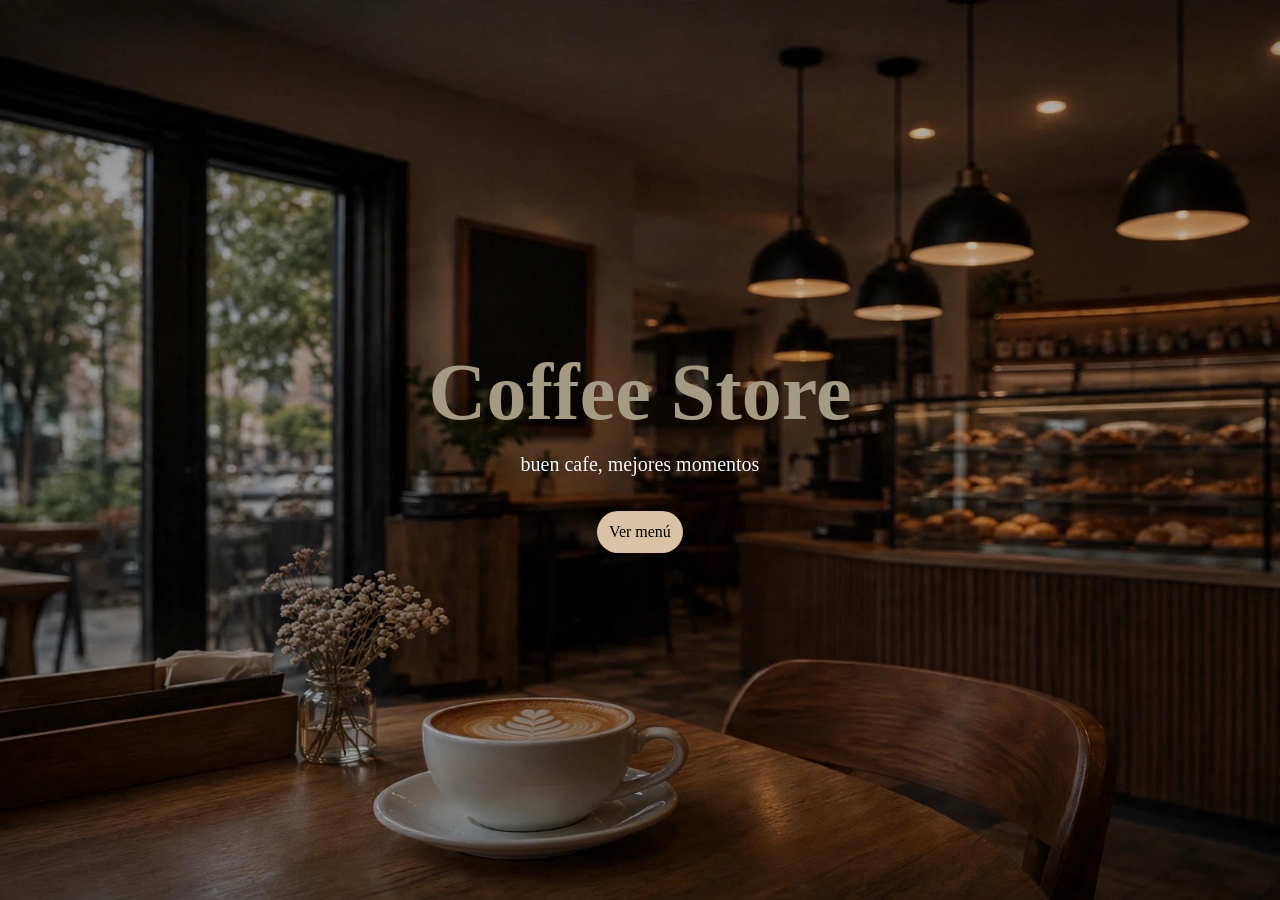
<file: index.html>
<!DOCTYPE html>
<html lang="es">

<head>
    <meta charset="UTF-8">
    <meta name="viewport" content="width=device-width, initial-scale=1.0">
    <title>coffee store</title>
    <link rel="stylesheet" href="styles.css">
</head>

<body>
 <section class="inicio">

      <div class="contenido">
        <div class="logo"></div>
        <h1>Coffee Store</h1>
          <p>buen cafe, mejores momentos</p>
           <a href="menu.html" class="boton">Ver menú</a>
    </section>

   
</body>
</html>
</file>
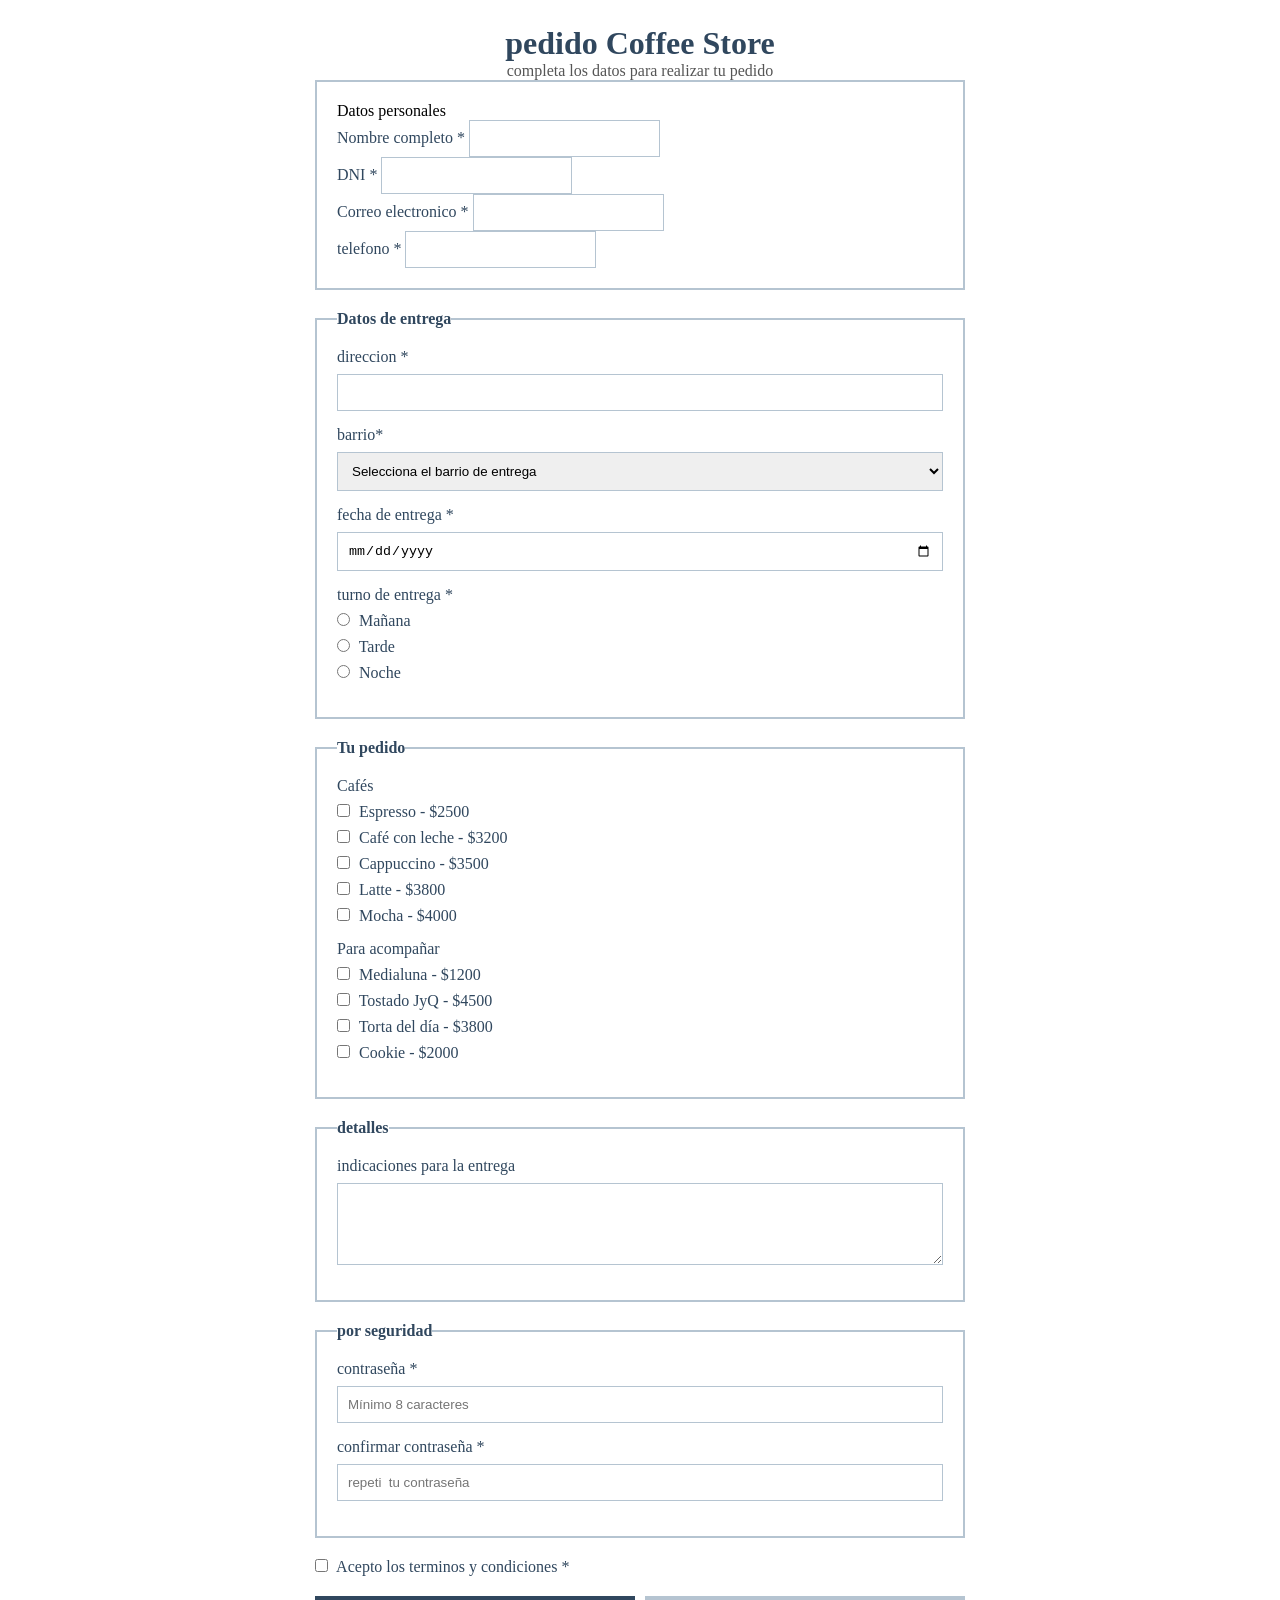
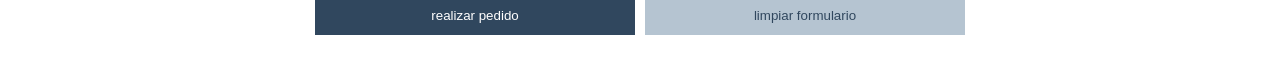
<file: formulario.html>
<!DOCTYPE html>
<html lang="es">
<head>
    <meta charset="UTF-8">
    <meta name="viewport" content="width=device-width, initial-scale=1.0">
    <title>Pedido Coffee Store</title>
    <link rel="stylesheet" href="styles.css">
</head>

<body>
    <div>
        <h1>pedido Coffee Store</h1>
        <p>completa los datos para realizar tu pedido</p>

        <form action="#" method="POST" id="pedidoForm">
            <fieldset>
                <legen>Datos personales</legend>
                <div>
                 <label for="nombre">Nombre completo *</label>
                 <input type="text" id="nombre" name="nombre" required>
                </div>
                <div>
                 <label for="dni">DNI *</label>
                 <input type="text" id="dni" name="dni" required>
                </div>

                <div>
                    <label for="email">Correo electronico *</label>
                     <input type="email" id="email" name="email" required>
                </div>

                <div>
                    <label for="telefono">telefono *</label>
                     <input type="tel" id="telefono" name="telefono" required>
                </div>
            </fieldset>
            <fieldset>
                <legend>Datos de entrega</legend>
                <div>
                 <label for="direccion">direccion *</label>
                 <input type="text" id="direccion" name="direccion" required>
                </div>
                <div>
                    <label for="barrio">barrio*</label>
                    <select id="localidad" name="localidad" required>
                     <option value="">Selecciona el barrio de entrega</option>
                     <option value="caballito">Caballito</option>
                     <option value="flores">Flores</option>
                     <option value="almagro">Almagro</option>
                     <option value="villa_crespo">Villa Crespo</option>
                    </select>
                </div>
                <div>
                 <label for="fecha">fecha de entrega *</label>
                 <input type="date" id="fecha" name="fecha" required>
                </div>
                <div>
                 <label>turno de entrega *</label>
                  <div>
                     <label>
                        <input type="radio" name="turno" value="manana" required>
                        Mañana
                     </label>
                      <label>
                      <input type="radio" name="turno" value="tarde">
                         Tarde
                     </label>
                     <label>
                      <input type="radio" name="turno" value="noche">
                      Noche
                      </label>
                   </div>
                </div>
            </fieldset>

            <fieldset>
                <legend>Tu pedido</legend>
                <div>
                    <label>Cafés</label>
                    <div>
                        <label>
                            <input type="checkbox" name="pedido" value="espresso">
                            Espresso - $2500
                        </label>

                        <label>
                            <input type="checkbox" name="pedido" value="cafe_con_leche">
                            Café con leche - $3200
                        </label>

                        <label>
                            <input type="checkbox" name="pedido" value="cappuccino">
                            Cappuccino - $3500
                        </label>

                        <label>
                            <input type="checkbox" name="pedido" value="latte">
                            Latte - $3800
                        </label>

                        <label>
                            <input type="checkbox" name="pedido" value="mocha">
                            Mocha - $4000
                        </label>
                    </div>
                </div>
                <div>
                    <label>Para acompañar</label>
                    <div>
                        <label>
                            <input type="checkbox" name="pedido" value="medialuna">
                            Medialuna - $1200
                        </label>

                        <label>
                            <input type="checkbox" name="pedido" value="tostado">
                            Tostado JyQ - $4500
                        </label>

                        <label>
                            <input type="checkbox" name="pedido" value="torta">
                            Torta del día - $3800
                        </label>

                        <label>
                            <input type="checkbox" name="pedido" value="cookie">
                            Cookie - $2000
                        </label>
                    </div>
                </div>
            </fieldset>

            <fieldset>
                <legend>detalles</legend>

                <div>
                    <label for="comentarios">indicaciones para la entrega</label>
                    <textarea id="comentarios" name="comentarios"
                        rows="4"
                        ></textarea>
                </div>
            </fieldset>

            <fieldset>
                <legend>por seguridad</legend>
                <div>
                    <label for="password">contraseña *</label>
                    <input type="password" id="password" name="password"
                        placeholder="Mínimo 8 caracteres"
                        minlength="8" required>
                </div>

                <div>
                    <label for="confirmPassword">confirmar contraseña *</label>
                    <input type="password" id="confirmPassword" name="confirmPassword"
                        placeholder="repeti  tu contraseña"
                        minlength="8" required>
                </div>
            </fieldset>
            <div>
                <label>
                    <input type="checkbox" name="terminos" required>
                    Acepto los <a >terminos y condiciones</a> *
                </label>
            </div>
            <div>
                <button type="submit">realizar pedido</button>
                <button type="reset">limpiar formulario</button>
            </div>

        </form>
    </div>
</body>
</html>
</file>
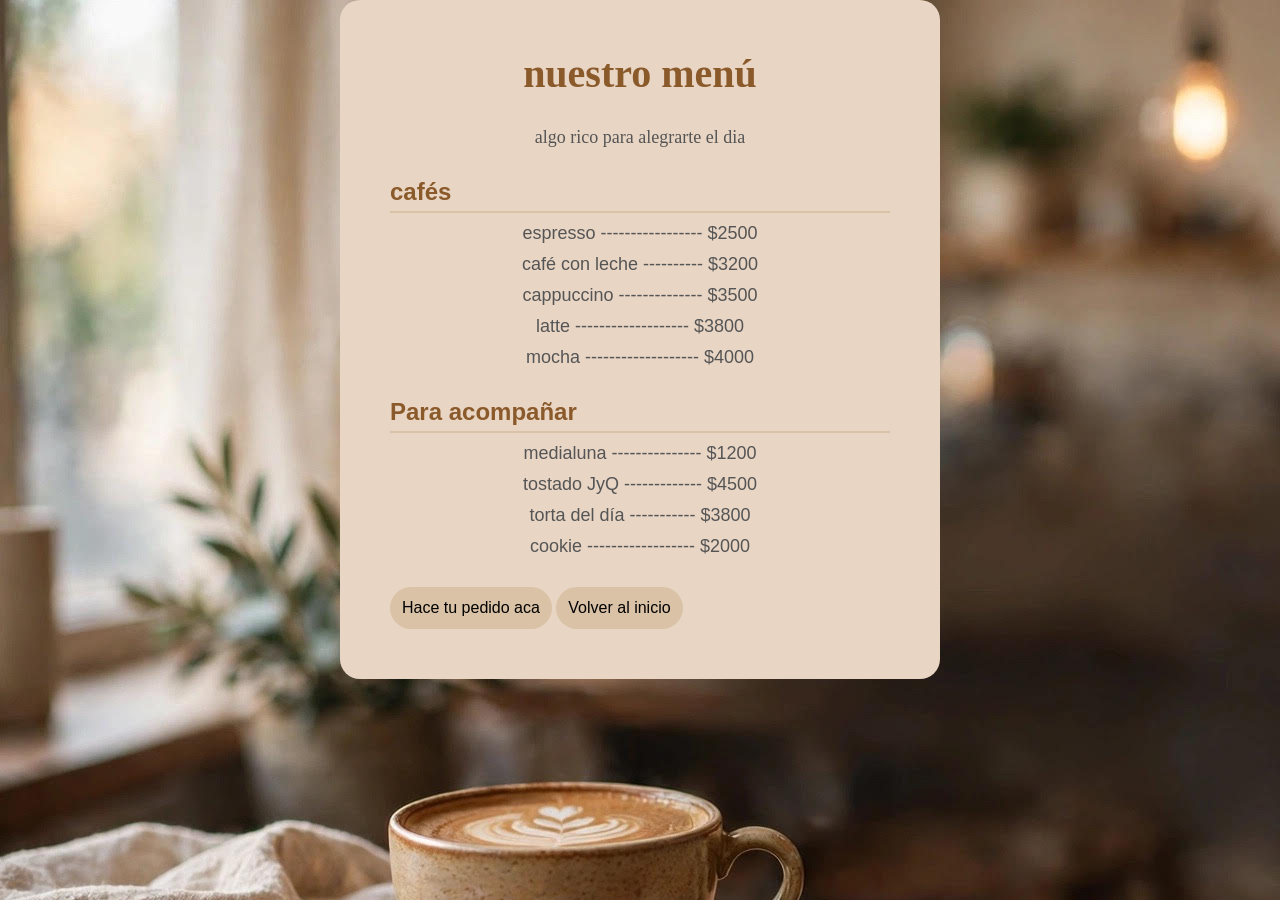
<file: menu.html>
<!DOCTYPE html>
<html lang="es">

<head>
    <meta charset="UTF-8">
    <meta name="viewport" content="width=device-width, initial-scale=1.0">
    <title>coffee store</title>
    <link rel="stylesheet" href="styles.css">
</head>
<body class="fondototal">
 <section class="menu">
<h1>nuestro menú</h1>
<p class="frase"> algo rico para alegrarte el dia</p>

<h2>cafés</h2>
<p>espresso ----------------- $2500</p>
<p>café con leche ---------- $3200</p>
<p>cappuccino -------------- $3500</p>
<p>latte ------------------- $3800</p>
<p>mocha ------------------- $4000</p>

<h2>Para acompañar</h2>
<p>medialuna --------------- $1200</p>
<p>tostado JyQ ------------- $4500</p>
<p>torta del día ----------- $3800</p>
<p>cookie ------------------ $2000</p>
<a href="formulario.html" class="boton">Hace tu pedido aca</a>
<a href="index.html" class="boton">Volver al inicio</a>
</section>
   
</body>
</file>
<file: styles.css>
* {
margin: 0;
padding: 0;
box-sizing: border-box;
}

.inicio {
min-height: 100vh;
background: url("imagen/fondo.jpg");
background-size: cover;
display: flex;
justify-content: center;
align-items: center;
text-align: center;
color: white;
}
.contenido h1 {
font-size:80px;
color: rgb(165, 154, 132);
}
.contenido p {
font-size:20px;
margin:15px 0;
color: ghostwhite;
}
.boton {
display: inline-block;
background: #d9c2a5;
color: #000;
padding:12px;
border-radius: 30px;
text-decoration: none;
margin-top: 20px;
}


.menu {
    border-radius: 20px;
padding:50px;
max-width:600px;
margin: auto;
background: #e8d5c4;
font-family: Arial, sans-serif;
}
.menu h1 {
color: #8B5A2B;
text-align:center;
font-size:40px;
margin-bottom: 30px;
font-family: Georgia, 'Times New Roman', Times, serif;
}
.menu h2 {
margin-top: 30px;
color: #8B5A2B;
border-bottom: 2px solid #d9c2a5;
padding-bottom: 5px;
}
.menu p {
font-size:18px;
margin: 10px 0;
}
.frase{
  font-family:cursive;
  font-size:20px;
margin:15px 0; 
}
.fondototal{
    background-image: url("imagen/fondo2.jpg");
    }


    body > div {
    width: 700px;
    margin: auto;
    padding: 25px;
}
h1 {
text-align: center;
color: #30475e;
}
p {
 text-align: center;
color: #555555;
}
form {
display: flex;
flex-direction: column;
 gap: 20px;
}
fieldset {
    border: 2px solid #b5c4d1;
    padding: 20px;
}
legend {
    color: #30475e;
    font-weight: bold;
}
fieldset > div {
    display: flex;
    flex-direction: column;
    gap: 8px;
    margin-bottom: 15px;
}
label {
    color: #30475e;
}
input[type="text"], input[type="email"], input[type="tel"], input[type="date"], input[type="password"], select, textarea {
    padding: 10px;
    border: 1px solid #b5c4d1;
}
input[type="radio"], input[type="checkbox"] {
    margin-right: 5px;
}
fieldset > div > div {
    display: flex;
    flex-direction: column;
    gap: 8px;
}
button {
    padding: 12px;
    border: none;
    background-color: #30475e;
    color: white;
}
button[type="reset"] {
    background-color: #b5c4d1;
    color: #30475e;
}
form > div:last-child {
    display: flex;
    gap: 10px;
}
form > div:last-child button {
    flex: 1;
}
</file>
